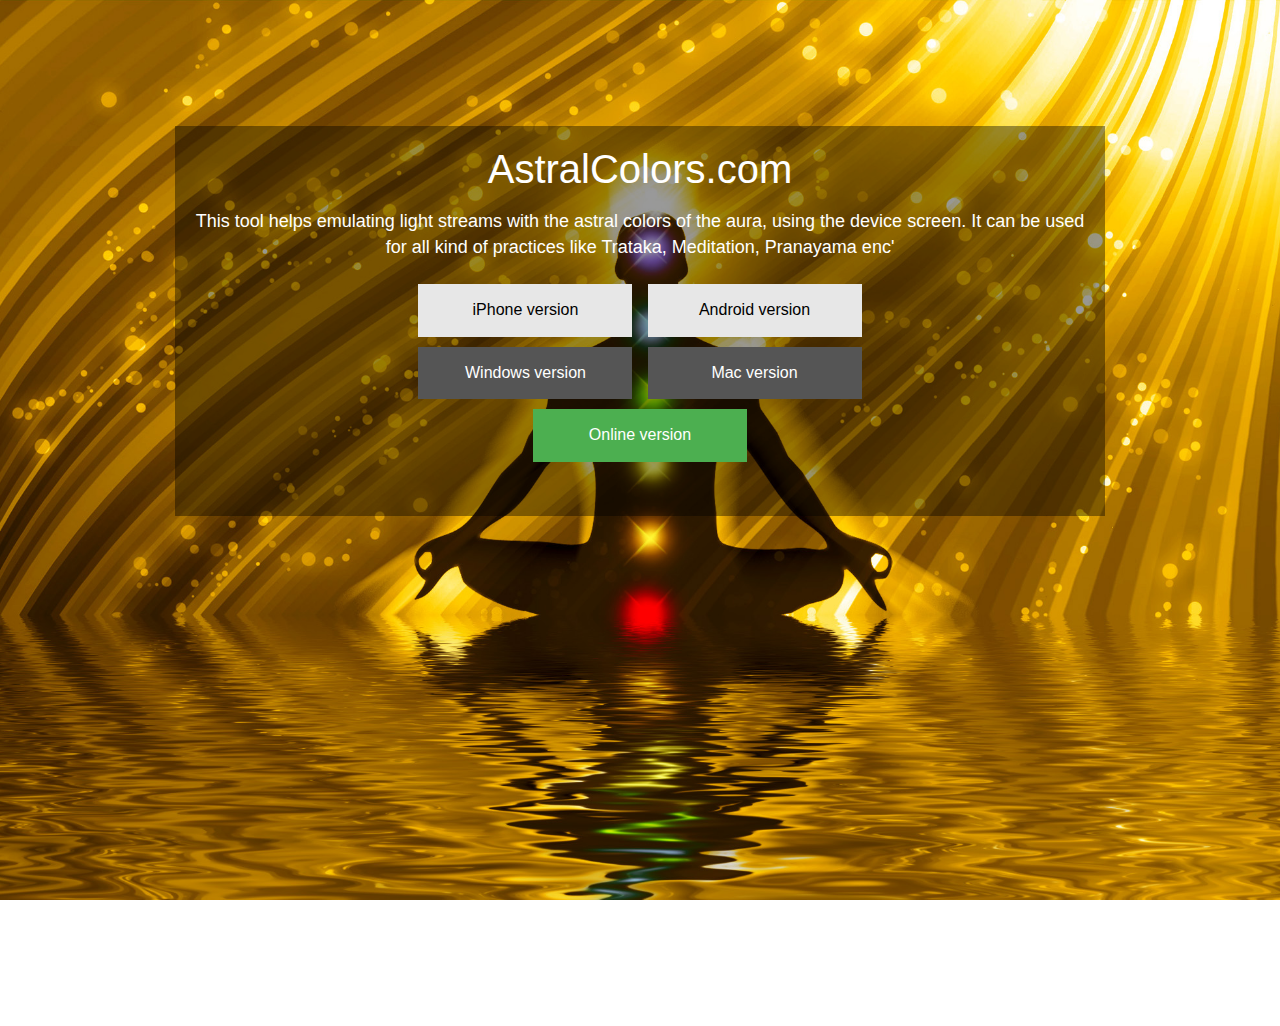
<file: index.html>
﻿<!DOCTYPE html>
<html xmlns="http://www.w3.org/1999/xhtml">
<head>
    <title>AstralColors.com</title>
    <meta name="viewport" content="width=device-width, initial-scale=1.0, minimum-scale=1.0, maximum-scale=1.0, user-scalable=no" />

    <link href="StyleSheet.css" rel="stylesheet" />
    <link rel="apple-touch-icon" sizes="57x57" href="/apple-icon-57x57.png" />
    <link rel="apple-touch-icon" sizes="60x60" href="/apple-icon-60x60.png" />
    <link rel="apple-touch-icon" sizes="72x72" href="/apple-icon-72x72.png" />
    <link rel="apple-touch-icon" sizes="76x76" href="/apple-icon-76x76.png" />
    <link rel="apple-touch-icon" sizes="114x114" href="/apple-icon-114x114.png" />
    <link rel="apple-touch-icon" sizes="120x120" href="/apple-icon-120x120.png" />
    <link rel="apple-touch-icon" sizes="144x144" href="/apple-icon-144x144.png" />
    <link rel="apple-touch-icon" sizes="152x152" href="/apple-icon-152x152.png" />
    <link rel="apple-touch-icon" sizes="180x180" href="/apple-icon-180x180.png" />
    <link rel="icon" type="image/png" sizes="192x192" href="/android-icon-192x192.png" />
    <link rel="icon" type="image/png" sizes="32x32" href="/favicon-32x32.png" />
    <link rel="icon" type="image/png" sizes="96x96" href="/favicon-96x96.png" />
    <link rel="icon" type="image/png" sizes="16x16" href="/favicon-16x16.png" />
    <link rel="manifest" href="/manifest.json" />
    <meta name="msapplication-TileColor" content="#ffffff" />
    <meta name="msapplication-TileImage" content="/ms-icon-144x144.png" />
    <meta name="theme-color" content="#ffffff" />
    
</head>
<body>
      <div id="preload">
        <img src="back.jpg" width="1" height="1" alt="Image 01" />

    </div>
    <div class="box">
        <div id="title"><span>AstralColors.com</span></div>
        
        <p>This tool helps emulating light streams with the astral colors of the aura, using the device screen. It can be used for all kind of practices like Trataka, Meditation, Pranayama enc'</p>
        <a class="button4 button" href="https://itunes.apple.com/us/app/aura-colors/id972347861?ls=1&mt=8">iPhone version</a>
        <a class="button4 button" href="https://play.google.com/store/apps/details?id=com.gilapps.aurapainter">Android version</a><br>
		<a class="button5 button" href="desktop/astralcolors_setup.exe">Windows version</a>
		<a class="button5 button" href="desktop/AstralColors.dmg">Mac version</a><br>
        <a class="button" href="online">Online version</a>
    </div>
  

    <script src="js/jquery.min.js"></script>
    <script src="js/jquery.textfill.min.js"></script>
    <script src="js/script.js"></script>
</body>
</html>
</file>
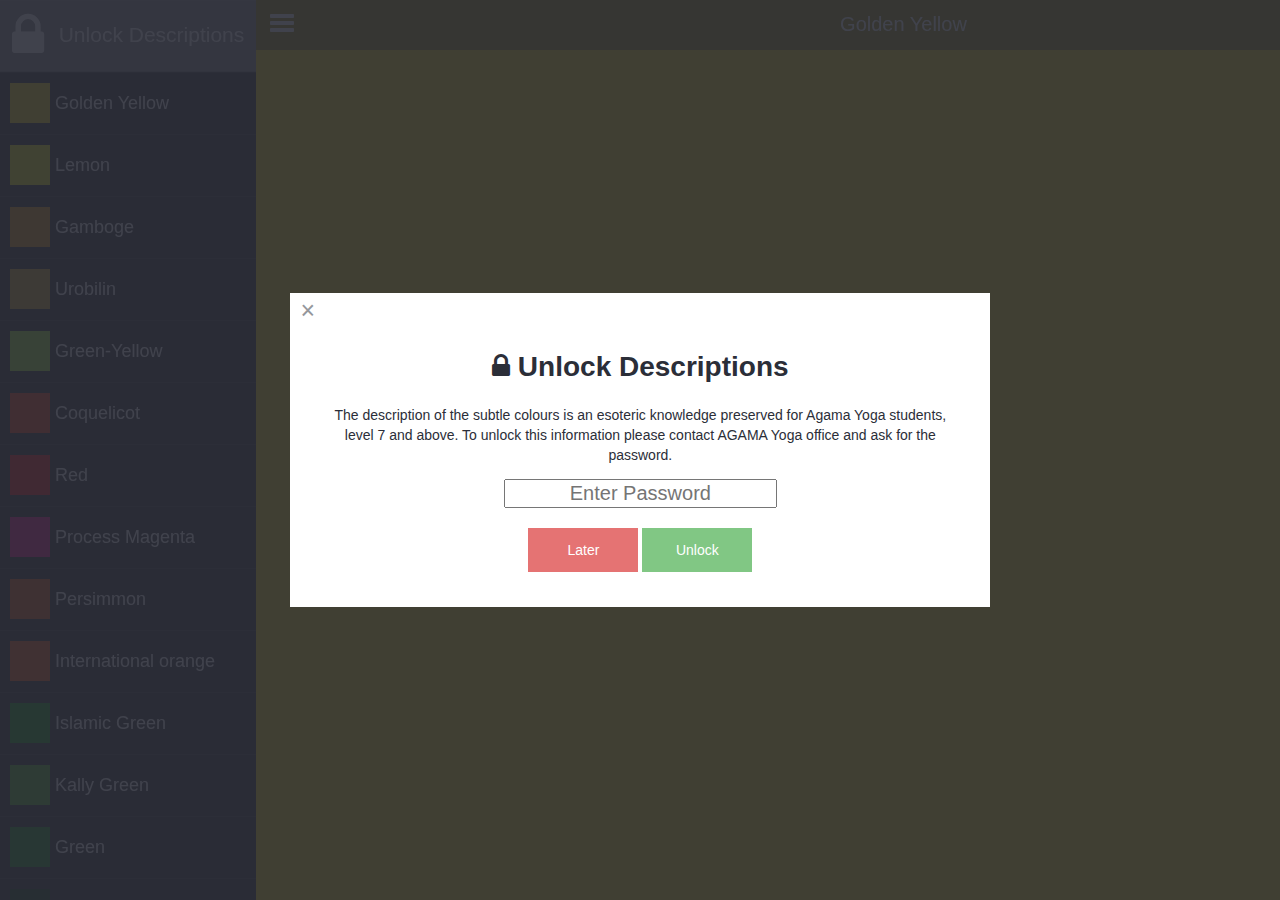
<file: online/index.html>
<!doctype html>
<html>
<head>
    <title>Astral Colors</title>
    <meta name="viewport" content="width=device-width, initial-scale=1.0, minimum-scale=1.0, maximum-scale=1.0, user-scalable=no">




    <!-- Slidebars CSS -->
    <link rel="stylesheet" href="slidebars/slidebars.css">



    <link rel="stylesheet" href="font-awesome-4.5.0/css/font-awesome.min.css">

    <link rel="stylesheet" href="remodal/remodal.css">
    <link rel="stylesheet" href="remodal/remodal-default-theme.css">
    <link rel="stylesheet" href="styles.css">
    <link rel="apple-touch-icon" sizes="57x57" href="/apple-icon-57x57.png" />
    <link rel="apple-touch-icon" sizes="60x60" href="/apple-icon-60x60.png" />
    <link rel="apple-touch-icon" sizes="72x72" href="/apple-icon-72x72.png" />
    <link rel="apple-touch-icon" sizes="76x76" href="/apple-icon-76x76.png" />
    <link rel="apple-touch-icon" sizes="114x114" href="/apple-icon-114x114.png" />
    <link rel="apple-touch-icon" sizes="120x120" href="/apple-icon-120x120.png" />
    <link rel="apple-touch-icon" sizes="144x144" href="/apple-icon-144x144.png" />
    <link rel="apple-touch-icon" sizes="152x152" href="/apple-icon-152x152.png" />
    <link rel="apple-touch-icon" sizes="180x180" href="/apple-icon-180x180.png" />
    <link rel="icon" type="image/png" sizes="192x192" href="/android-icon-192x192.png" />
    <link rel="icon" type="image/png" sizes="32x32" href="/favicon-32x32.png" />
    <link rel="icon" type="image/png" sizes="96x96" href="/favicon-96x96.png" />
    <link rel="icon" type="image/png" sizes="16x16" href="/favicon-16x16.png" />
    <link rel="manifest" href="/manifest.json" />
    <meta name="msapplication-TileColor" content="#ffffff" />
    <meta name="msapplication-TileImage" content="/ms-icon-144x144.png" />
    <meta name="theme-color" content="#ffffff" />
</head>

<body>


    <div id="fixed-top" class="sb-slide">

        <div class="navicon sb-toggle-left navbar-left">
            <div class="navicon-line"></div>
            <div class="navicon-line"></div>
            <div class="navicon-line"></div>
        </div>

        <div id="fullscreen"><i id="fs-icon" class="fa fa-expand"></i></div>
        <div id="title"></div>

    </div>

    <div id="fixed-bottom" class="sb-slide">
        <div id="desc-container"><span id="big-description"></span></div>
    </div>

    <div id="sb-site" class="top-padding">
    </div>

    <div class="sb-slidebar sb-left">
        <nav>
            <ul class="sb-menu" id="color-list">
                <li id="unlock-button" class="color-item">
                    <div class="filltext">
                        <span><i id="lock-icon" class="fa fa-lock"></i>Unlock Descriptions</span>
                    </div>
                </li>
            </ul>
        </nav>
    </div>

    <div class="remodal" data-remodal-id="modal">
        <button data-remodal-action="close" class="remodal-close"></button>
        <h1><i class="fa fa-lock"></i> Unlock Descriptions</h1>
        <p>
            The description of the subtle colours is an esoteric knowledge preserved for Agama Yoga students, level 7 and above. To unlock this information please contact AGAMA Yoga office and ask for the password.
        </p>

        <input id="password" type="password" placeholder="Enter Password" style="text-align: center; font-size: 20px" />
        <br>
        <br />
        <button data-remodal-action="cancel" class="remodal-cancel">Later</button>
        <button data-remodal-action="confirm" class="remodal-confirm">Unlock</button>
    </div>

    <div class="remodal" data-remodal-id="incorrect">
        <button data-remodal-action="close" class="remodal-close"></button>
        <h1><i class="fa fa-lock"></i>Incorrect Password</h1>
        <button data-remodal-action="cancel" class="remodal-cancel">Close</button>
        <button data-remodal-action="confirm" class="remodal-confirm">Try Again</button>
    </div>

    <!-- jQuery -->
    <script src="jquery.min.js"></script>


    <script src="slidebars/slidebars.js"></script>
    <script src="jquery.fullscreen-min.js"></script>
    <script src="jquery.fullscreen-event.js"></script>
    <script src="encryption.js"></script>
    <script src="data.js"></script>
    <script src="remodal/remodal.min.js"></script>
    <script src="js.cookie.js"></script>
    <script src="jquery.textfill.min.js"></script>
    <script src="jquery.event.move.js"></script>
    <script src="jquery.event.swipe.js"></script>
    <script src="script.js"></script>

</body>
</html>
</file>
<file: StyleSheet.css>
﻿html{
 height:100%;
 min-height:100%;
 }

body {
	background: url('back.jpg') no-repeat center center fixed; 
  -webkit-background-size: cover;
  -moz-background-size: cover;
  -o-background-size: cover;
  background-size: cover;
  
  filter: progid:DXImageTransform.Microsoft.AlphaImageLoader(src='.myBackground.jpg', sizingMethod='scale');
-ms-filter: "progid:DXImageTransform.Microsoft.AlphaImageLoader(src='myBackground.jpg', sizingMethod='scale')";
     font-family: 'Open Sans',sans-serif;
    font-size: 18px;
    line-height: 1.428571429;
    height:100%;
	min-height:100%;
    vertical-align:middle;
    color:white
}

body::after{
    position:absolute; width:0; height:0; overflow:hidden; z-index:-1;
    content:url('back.jpg');
}

div#preload { display: none; }

.box {
    padding:15px;
    max-width:900px;
    height:40%;
    margin: 0 auto;
    margin-top:10%;
    background-color:rgba(0,0,0,0.4);
    text-align:center;
}

#title {
    width:100%;
    height:50px;
}

.button {
    background-color: #4CAF50; /* Green */
    border: none;
    color: white;
    padding: 15px 32px;
    text-align: center;
    text-decoration: none;
    display: inline-block;
    font-size: 16px;
    margin:5px;
    width:150px
}
.button1 {background-color: #4CAF50;} /* Green */
.button2 {background-color: #008CBA;} /* Blue */
.button3 {background-color: #f44336;} /* Red */ 
.button4 {background-color: #e7e7e7; color: black;} /* Gray */ 
.button5 {background-color: #555555;} /* Black */
.button6 {background-color: #1abc9c; color: black}
</file>
<file: online/slidebars/slidebars.css>
/* -----------------------------------
 * Slidebars
 * Version 0.10.3
 * http://plugins.adchsm.me/slidebars/
 *
 * Written by Adam Smith
 * http://www.adchsm.me/
 *
 * Released under MIT License
 * http://plugins.adchsm.me/slidebars/license.txt
 *
 * -------------------
 * Slidebars CSS Index
 *
 * 001 - Box Model, Html & Body
 * 002 - Site
 * 003 - Slidebars
 * 004 - Animation
 * 005 - Helper Classes
 *
 * ----------------------------
 * 001 - Box Model, Html & Body
 */

html, body, #sb-site, .sb-site-container, .sb-slidebar {
	/* Set box model to prevent any user added margins or paddings from altering the widths or heights. */
	margin: 0;
	padding: 0;
	-webkit-box-sizing: border-box;
	   -moz-box-sizing: border-box;
	        box-sizing: border-box;
}

html, body {
	width: 100%;
	overflow-x: hidden; /* Stops horizontal scrolling. */
}

html {
	height: 100%; /* Site is as tall as device. */
}

body {
	min-height: 100%;
	height: auto;
	position: relative; /* Required for static Slidebars to function properly. */
}

/* Site scroll locking - prevent site from scrolling when a Slidebar is open, except when static Slidebars are only available. */
html.sb-scroll-lock.sb-active:not(.sb-static) {
	overflow: hidden;
}

/* ----------
 * 002 - Site
 */

#sb-site, .sb-site-container {
	/* You may now use class .sb-site-container instead of #sb-site and use your own id. However please make sure you don't set any of the following styles any differently on your id. */
	width: 100%;
	min-height: 100vh;
	position: relative;
	z-index: 1; /* Site sits above Slidebars */
	background-color: #ffffff; /* Default background colour, overwrite this with your own css. I suggest moving your html or body background styling here. Making this transparent will allow the Slidebars beneath to be visible. */
}

/* Micro clearfix by Nicolas Gallagher, ensures the site container hits the top and bottom of the screen. */
#sb-site:before, #sb-site:after, .sb-site-container:before, .sb-site-container:after {
	content: ' ';
	display: table;
}

#sb-site:before, #sb-site:after, .sb-site-container:before, .sb-site-container:after {
    clear: both;
}

/* ---------------
 * 003 - Slidebars
 */

.sb-slidebar {
	height: 100%;
	overflow-y: auto; /* Enable vertical scrolling on Slidebars when needed. */
	position: fixed;
	top: 0;
	z-index: 0; /* Slidebars sit behind sb-site. */
	display: none; /* Initially hide the Slidebars. Changed from visibility to display to allow -webkit-overflow-scrolling. */
	background-color: #222222; /* Default Slidebars background colour, overwrite this with your own css. */
}

.sb-slidebar, .sb-slidebar * {
	-webkit-transform: translateZ( 0px ); /* Fixes issues with translated and z-indexed elements on iOS 7. */
}

.sb-left {
	left: 0; /* Set Slidebar to the left. */
}

.sb-right {
	right: 0; /* Set Slidebar to the right. */
}

html.sb-static .sb-slidebar,
.sb-slidebar.sb-static {
	position: absolute; /* Makes Slidebars scroll naturally with the site, and unfixes them for Android Browser < 3 and iOS < 5. */
}

.sb-slidebar.sb-active {
	display: block; /* Makes Slidebars visibile when open. Changed from visibility to display to allow -webkit-overflow-scrolling. */
}

.sb-style-overlay {
	z-index: 9999; /* Set z-index high to ensure it overlays any other site elements. */
}

.sb-momentum-scrolling {
	-webkit-overflow-scrolling: touch; /* Adds native momentum scrolling for iOS & Android devices. */
}

/* Slidebar widths for browsers/devices that don't support media queries. */
	.sb-slidebar {
		width: 30%;
	}
	
	.sb-width-thin {
		width: 15%;
	}
	
	.sb-width-wide {
		width: 45%;
	}

@media (max-width: 480px) { /* Slidebar widths on extra small screens. */
	.sb-slidebar {
		width: 70%;
	}
	
	.sb-width-thin {
		width: 55%;
	}
	
	.sb-width-wide {
		width: 85%;
	}
}

@media (min-width: 481px) { /* Slidebar widths on small screens. */
	.sb-slidebar {
		width: 55%;
	}
	
	.sb-width-thin {
		width: 40%;
	}
	
	.sb-width-wide {
		width: 70%;
	}
}

@media (min-width: 768px) { /* Slidebar widths on medium screens. */
	.sb-slidebar {
		width: 40%;
	}
	
	.sb-width-thin {
		width: 25%;
	}
	
	.sb-width-wide {
		width: 55%;
	}
}

@media (min-width: 992px) { /* Slidebar widths on large screens. */
	.sb-slidebar {
		width: 30%;
	}
	
	.sb-width-thin {
		width: 15%;
	}
	
	.sb-width-wide {
		width: 45%;
	}
}

@media (min-width: 1200px) { /* Slidebar widths on extra large screens. */
	.sb-slidebar {
		width: 20%;
	}
	
	.sb-width-thin {
		width: 5%;
	}
	
	.sb-width-wide {
		width: 35%;
	}
}

/* ---------------
 * 004 - Animation
 */

.sb-slide, #sb-site, .sb-site-container, .sb-slidebar {
	-webkit-transform: translate( 0px );
	   -moz-transform: translate( 0px );
	     -o-transform: translate( 0px );
	        transform: translate( 0px );
	
	-webkit-transition: -webkit-transform 400ms ease;
	   -moz-transition:    -moz-transform 400ms ease;
	     -o-transition:      -o-transform 400ms ease;
	        transition:         transform 400ms ease;
	
	-webkit-transition-property: -webkit-transform, left, right; /* Add left/right for Android < 4.4. */
	-webkit-backface-visibility: hidden; /* Prevents flickering. This is non essential, and you may remove it if your having problems with fixed background images in Chrome. */
}

/* --------------------
 * 005 - Helper Classes
 */
 
.sb-hide { 
	display: none; /* Optionally applied to control classes when Slidebars is disabled over a certain width. */
}
</file>
<file: online/remodal/remodal.css>
/*
 *  Remodal - v1.0.6
 *  Responsive, lightweight, fast, synchronized with CSS animations, fully customizable modal window plugin with declarative configuration and hash tracking.
 *  http://vodkabears.github.io/remodal/
 *
 *  Made by Ilya Makarov
 *  Under MIT License
 */

/* ==========================================================================
   Remodal's necessary styles
   ========================================================================== */

/* Hide scroll bar */

html.remodal-is-locked {
  overflow: hidden;

  -ms-touch-action: none;
  touch-action: none;
}

/* Anti FOUC */

.remodal,
[data-remodal-id] {
  display: none;
}

/* Necessary styles of the overlay */

.remodal-overlay {
  position: fixed;
  z-index: 9999;
  top: -5000px;
  right: -5000px;
  bottom: -5000px;
  left: -5000px;

  display: none;
}

/* Necessary styles of the wrapper */

.remodal-wrapper {
  position: fixed;
  z-index: 10000;
  top: 0;
  right: 0;
  bottom: 0;
  left: 0;

  display: none;
  overflow: auto;

  text-align: center;

  -webkit-overflow-scrolling: touch;
}

.remodal-wrapper:after {
  display: inline-block;

  height: 100%;
  margin-left: -0.05em;

  content: "";
}

/* Fix iPad, iPhone glitches */

.remodal-overlay,
.remodal-wrapper {
  -webkit-backface-visibility: hidden;
  backface-visibility: hidden;
}

/* Necessary styles of the modal dialog */

.remodal {
  position: relative;

  outline: none;

  -webkit-text-size-adjust: 100%;
  -moz-text-size-adjust: 100%;
  -ms-text-size-adjust: 100%;
  text-size-adjust: 100%;
}

.remodal-is-initialized {
  /* Disable Anti-FOUC */
  display: inline-block;
}
</file>
<file: online/remodal/remodal-default-theme.css>
/*
 *  Remodal - v1.0.6
 *  Responsive, lightweight, fast, synchronized with CSS animations, fully customizable modal window plugin with declarative configuration and hash tracking.
 *  http://vodkabears.github.io/remodal/
 *
 *  Made by Ilya Makarov
 *  Under MIT License
 */

/* ==========================================================================
   Remodal's default mobile first theme
   ========================================================================== */

/* Default theme styles for the background */

.remodal-bg.remodal-is-opening,
.remodal-bg.remodal-is-opened {
  -webkit-filter: blur(3px);
  filter: blur(3px);
}

/* Default theme styles of the overlay */

.remodal-overlay {
  background: rgba(43, 46, 56, 0.9);
}

.remodal-overlay.remodal-is-opening,
.remodal-overlay.remodal-is-closing {
  -webkit-animation-duration: 0.3s;
  animation-duration: 0.3s;
  -webkit-animation-fill-mode: forwards;
  animation-fill-mode: forwards;
}

.remodal-overlay.remodal-is-opening {
  -webkit-animation-name: remodal-overlay-opening-keyframes;
  animation-name: remodal-overlay-opening-keyframes;
}

.remodal-overlay.remodal-is-closing {
  -webkit-animation-name: remodal-overlay-closing-keyframes;
  animation-name: remodal-overlay-closing-keyframes;
}

/* Default theme styles of the wrapper */

.remodal-wrapper {
  padding: 10px 10px 0;
}

/* Default theme styles of the modal dialog */

.remodal {
  -webkit-box-sizing: border-box;
  box-sizing: border-box;
  width: 100%;
  margin-bottom: 10px;
  padding: 35px;

  -webkit-transform: translate3d(0, 0, 0);
  transform: translate3d(0, 0, 0);

  color: #2b2e38;
  background: #fff;
}

.remodal.remodal-is-opening,
.remodal.remodal-is-closing {
  -webkit-animation-duration: 0.3s;
  animation-duration: 0.3s;
  -webkit-animation-fill-mode: forwards;
  animation-fill-mode: forwards;
}

.remodal.remodal-is-opening {
  -webkit-animation-name: remodal-opening-keyframes;
  animation-name: remodal-opening-keyframes;
}

.remodal.remodal-is-closing {
  -webkit-animation-name: remodal-closing-keyframes;
  animation-name: remodal-closing-keyframes;
}

/* Vertical align of the modal dialog */

.remodal,
.remodal-wrapper:after {
  vertical-align: middle;
}

/* Close button */

.remodal-close {
  position: absolute;
  top: 0;
  left: 0;

  display: block;
  overflow: visible;

  width: 35px;
  height: 35px;
  margin: 0;
  padding: 0;

  cursor: pointer;
  -webkit-transition: color 0.2s;
  transition: color 0.2s;
  text-decoration: none;

  color: #95979c;
  border: 0;
  outline: 0;
  background: transparent;
}

.remodal-close:hover,
.remodal-close:focus {
  color: #2b2e38;
}

.remodal-close:before {
  font-family: Arial, "Helvetica CY", "Nimbus Sans L", sans-serif !important;
  font-size: 25px;
  line-height: 35px;

  position: absolute;
  top: 0;
  left: 0;

  display: block;

  width: 35px;

  content: "\00d7";
  text-align: center;
}

/* Dialog buttons */

.remodal-confirm,
.remodal-cancel {
  font: inherit;

  display: inline-block;
  overflow: visible;

  min-width: 110px;
  margin: 0;
  padding: 12px 0;

  cursor: pointer;
  -webkit-transition: background 0.2s;
  transition: background 0.2s;
  text-align: center;
  vertical-align: middle;
  text-decoration: none;

  border: 0;
  outline: 0;
}

.remodal-confirm {
  color: #fff;
  background: #81c784;
}

.remodal-confirm:hover,
.remodal-confirm:focus {
  background: #66bb6a;
}

.remodal-cancel {
  color: #fff;
  background: #e57373;
}

.remodal-cancel:hover,
.remodal-cancel:focus {
  background: #ef5350;
}

/* Remove inner padding and border in Firefox 4+ for the button tag. */

.remodal-confirm::-moz-focus-inner,
.remodal-cancel::-moz-focus-inner,
.remodal-close::-moz-focus-inner {
  padding: 0;

  border: 0;
}

/* Keyframes
   ========================================================================== */

@-webkit-keyframes remodal-opening-keyframes {
  from {
    -webkit-transform: scale(1.05);
    transform: scale(1.05);

    opacity: 0;
  }
  to {
    -webkit-transform: none;
    transform: none;

    opacity: 1;
  }
}

@keyframes remodal-opening-keyframes {
  from {
    -webkit-transform: scale(1.05);
    transform: scale(1.05);

    opacity: 0;
  }
  to {
    -webkit-transform: none;
    transform: none;

    opacity: 1;
  }
}

@-webkit-keyframes remodal-closing-keyframes {
  from {
    -webkit-transform: scale(1);
    transform: scale(1);

    opacity: 1;
  }
  to {
    -webkit-transform: scale(0.95);
    transform: scale(0.95);

    opacity: 0;
  }
}

@keyframes remodal-closing-keyframes {
  from {
    -webkit-transform: scale(1);
    transform: scale(1);

    opacity: 1;
  }
  to {
    -webkit-transform: scale(0.95);
    transform: scale(0.95);

    opacity: 0;
  }
}

@-webkit-keyframes remodal-overlay-opening-keyframes {
  from {
    opacity: 0;
  }
  to {
    opacity: 1;
  }
}

@keyframes remodal-overlay-opening-keyframes {
  from {
    opacity: 0;
  }
  to {
    opacity: 1;
  }
}

@-webkit-keyframes remodal-overlay-closing-keyframes {
  from {
    opacity: 1;
  }
  to {
    opacity: 0;
  }
}

@keyframes remodal-overlay-closing-keyframes {
  from {
    opacity: 1;
  }
  to {
    opacity: 0;
  }
}

/* Media queries
   ========================================================================== */

@media only screen and (min-width: 641px) {
  .remodal {
    max-width: 700px;
  }
}

/* IE8
   ========================================================================== */

.lt-ie9 .remodal-overlay {
  background: #2b2e38;
}

.lt-ie9 .remodal {
  width: 700px;
}
</file>
<file: online/styles.css>
html {
	font-family: sans-serif;
    height:100%;
}

body {

        font-family: 'Open Sans',sans-serif;
    font-size: 14px;
    line-height: 1.428571429;
    height:100%;
}

#sb-site, .sb-site-container {
    background-color:inherit;
}

.sb-slidebar {
	color: #fff;
}

html.sb-active #sb-site, .sb-toggle-left, .sb-toggle-right, .sb-open-left, .sb-open-right, .sb-close {
	cursor: pointer;
}

/* Fixed position examples */
#sb-site.top-padding {
	padding-top: 50px;
}

#fixed-top {
	position: fixed;
	top: 0;
    margin:0 auto;
	width: 100%;
	height: 50px;
	background-color: rgba(0,0,0,0.4);
	z-index: 4;
    overflow:hidden;
}




.navicon{
    float:left;
    padding:14px;
}
#title {
    margin:0 auto;
    width:100%;
    text-align:center;
    font-size:20px;
    padding:10px;
    color:white;
}


#fullscreen{
    float:right;
    font-size:20px;
    padding:10px;
    color:white;
    cursor:pointer;
}



#fixed-top span.sb-toggle-left {
	float: left;
	color: white;
	padding: 10px;
}

#fixed-top span.sb-toggle-right {
	float: right;
	color: white;
	padding: 10px;
}

#fixed-bottom {
	position: fixed;
	bottom: 0;
	width: 100%;
	height: 50px;
	background-color: rgba(0,0,0,0.4);
	z-index: 4;
    
     text-align:center;
}
#desc-container {
    width:100%;
    height: 50px;
    text-align:center;
     line-height: 50px; 
  vertical-align: middle;
}
#big-description {
     margin:0 auto;
    text-align:center;
    padding:5px;
    color:white;
    text-align:center;
    line-height: 50px; 
  vertical-align: middle;
}

#fixed-bottom span.sb-toggle-left {
	float: left;
	color: white;
	padding: 10px;
}

#fixed-bottom span.sb-toggle-right {
	float: right;
	color: white;
	padding: 10px;
    
}

.sb-menu {
    padding: 0;
    margin: 0;
    list-style-type: none;
}

.sb-menu li {
    width: 100%;
    padding: 0px;
    margin: 0;
    

    border-top: 1px solid rgba(255, 255, 255, 0.1);
    border-bottom: 1px solid rgba(0, 0, 0, 0.1);
}
.color-item {
    font-size:16px;
    padding:10px;
    min-height:40px;
    cursor:pointer;
    white-space:nowrap;
    overflow:hidden;
    
}

.list-title {
    vertical-align:middle;
}

.filltext {
    height:70px;
    margin-right:10px;
}
#unlock-button {
    background-color:gray;
    font-size:25px;
    vertical-align:middle;
    text-align:center;
   
}

#lock-icon {
    font-size:50px;
    padding:10px;
    margin-right:5px;
    vertical-align:middle;
}

.color-item:hover {
    background-color:aqua;
    color:black
    
    
}
.navicon-line {
    width: 24px;
    height: 4px;
    border-radius: 1px;
    margin-bottom: 3px;
    background-color: #fff;
}



.color-box {
    width:40px;
    height:40px;
    float:left;
    margin-right:5px;
    vertical-align:middle;
    background-color:aqua
}

.small-description {
    font-size:12px;
    color:gray;
    overflow:hidden;
    white-space:nowrap;
    display:block;
    text-overflow:ellipsis;

}
</file>
